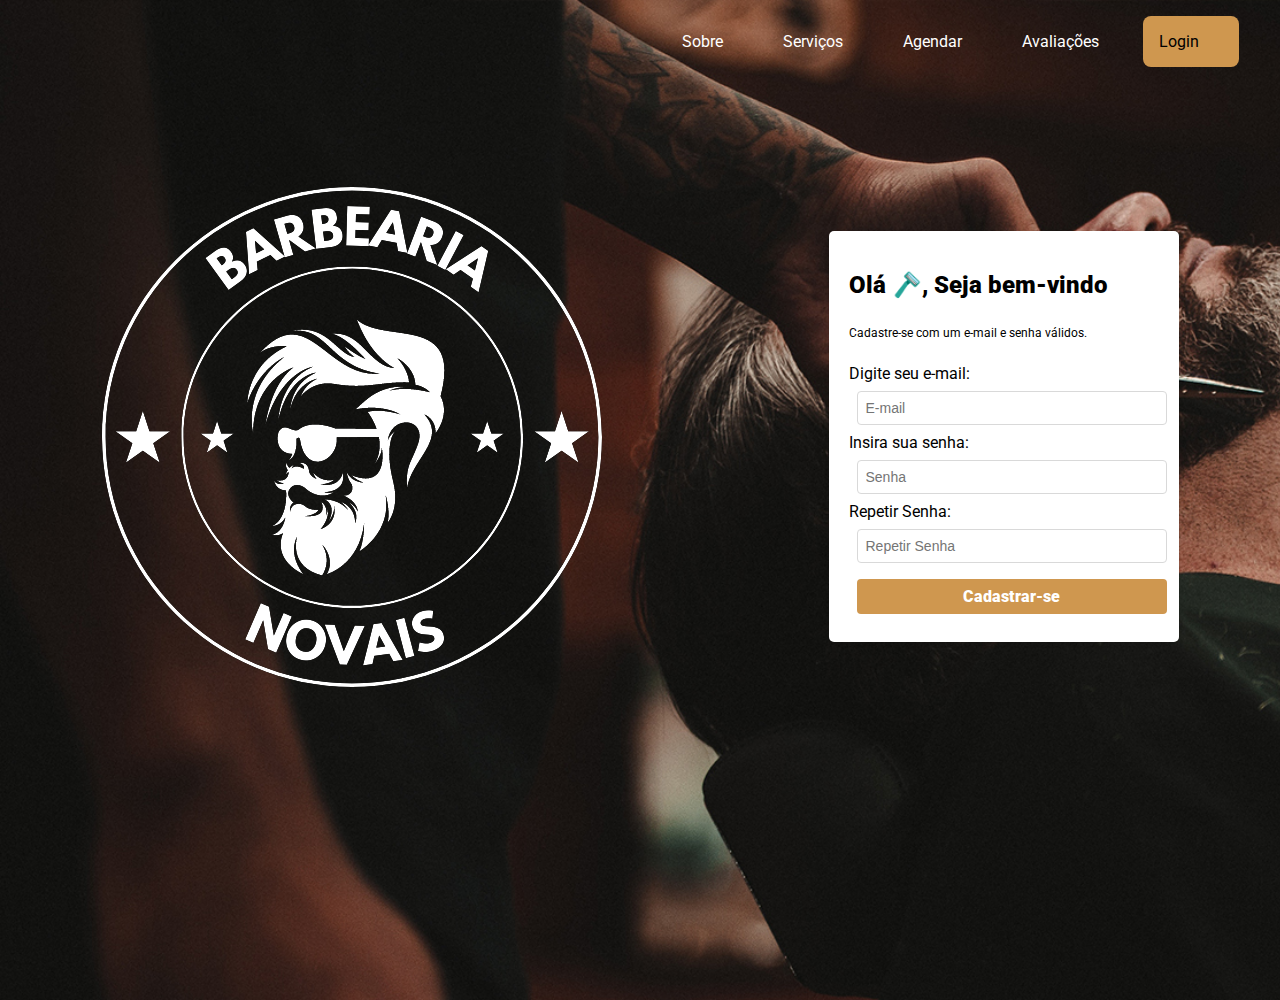
<file: cadastro.html>
<!DOCTYPE html>
<html lang="pt-br">

<head>
  <meta charset="UTF-8">
  <meta name="viewport" content="width=device-width, initial-scale=1.0">
  <link rel="stylesheet" href="css/style.css">
  <link rel="preconnect" href="https://fonts.gstatic.com" crossorigin>
  <link rel="preconnect" href="https://fonts.googleapis.com">
  <link href="https://fonts.googleapis.com/css2?family=Roboto:wght@400;500;700;900&display=swap" rel="stylesheet">
  <link href="https://fonts.googleapis.com/css2?family=Montserrat&display=swap" rel="stylesheet">
  <link rel="icon" type="image/x-icon" href="img/favicon.ico.png">
  <title>Novais | Login</title>
</head>

<body>
  <header class="header__login">
    <nav>
      <ul class="logo">
        <li>
        </li>
      </ul>
      <ul class="menu">
        <li> <a href="#sobre" class="nav__item">Sobre</a></li>
        <li> <a href="#servicos" class="nav__item">Serviços</a></li>
        <li> <a href="login.html" class="nav__item">Agendar</a></li>
        <li> <a href="#avaliacoes" class="nav__item">Avaliações</a></li>
        <li class="login"> <a href="login.html">Login</a></li>
    </ul>
    </nav>
    <section class="area__formulario">
      <a href="index.html" class="imagem__login"><img class="imagem__login" src="img/BarberShop__1_-removebg-preview.png" alt="logo"></a>
      <form action="">
        <h2 class="titulo__form"> Olá 🪒, Seja bem-vindo</h2>
        <p class="texto__form">Cadastre-se com um e-mail e senha válidos.</p>

        <label for="email">Digite seu e-mail:</label>
        <input id="email" type="email" placeholder="E-mail" required>

        <label for="senha">Insira sua senha:</label>
        <input id="password" type="password" placeholder="Senha" required>

        <label for="senha">Repetir Senha:</label>
        <input id="confirmPassword" type="password" placeholder="Repetir Senha" required>

        <button id="registerButton">Cadastrar-se</button>
      </form>
    </section>
  </header>
</body>
</file>
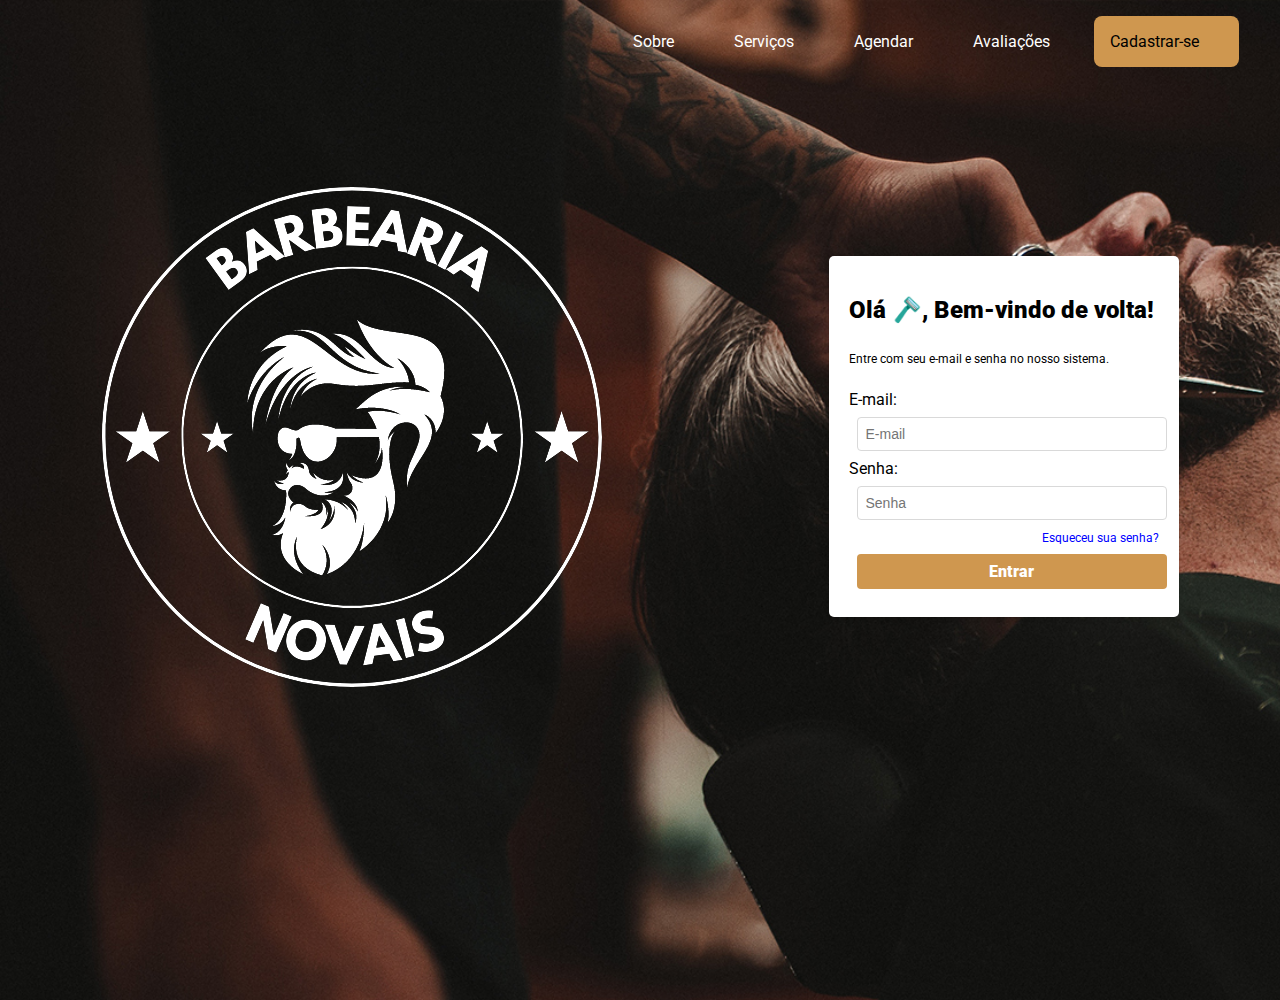
<file: login.html>
<!DOCTYPE html>
<html lang="pt-br">

<head>
  <meta charset="UTF-8">
  <meta name="viewport" content="width=device-width, initial-scale=1.0">
  <link rel="stylesheet" href="css/style.css">
  <link rel="preconnect" href="https://fonts.gstatic.com" crossorigin>
  <link rel="preconnect" href="https://fonts.googleapis.com">
  <link href="https://fonts.googleapis.com/css2?family=Roboto:wght@400;500;700;900&display=swap" rel="stylesheet">
  <link href="https://fonts.googleapis.com/css2?family=Montserrat&display=swap" rel="stylesheet">
  <link rel="icon" type="image/x-icon" href="img/favicon.ico.png">
  <title>Novais | Login</title>
</head>

<body>
  <header class="header__login">
    <nav>
      <ul class="logo">
        <li>
        </li>
      </ul>
      <ul class="menu">
        <li> <a href="#sobre" class="nav__item">Sobre</a></li>
        <li> <a href="#servicos" class="nav__item">Serviços</a></li>
        <li> <a href="login.html" class="nav__item">Agendar</a></li>
        <li> <a href="#avaliacoes" class="nav__item">Avaliações</a></li>
        <li class="login"> <a href="cadastro.html">Cadastrar-se</a></li>
    </ul>
    </nav>
    <section class="area__formulario">
      <a href="index.html" class="imagem__login"><img class="imagem__login" src="img/BarberShop__1_-removebg-preview.png" alt="logo"></a>
      <form action="">
        <h2 class="titulo__form"> Olá 🪒, Bem-vindo de volta!</h2>
        <p class="texto__form">Entre com seu e-mail e senha no nosso sistema.</p>
        <label for="email">E-mail:</label>
        <input id="email" type="email" placeholder="E-mail" required>
        <label for="senha">Senha:</label>
        <input id="password" type="password" placeholder="Senha" required>
        <a class="esqueceu__senha" href="">Esqueceu sua senha?</a>
        <button id="btnLogin">Entrar</button>
      </form>
    </section>
  </header>
</body>
</file>
<file: css/style.css>
@import url(nav.css);
@import url(variaveis.css);
@import url(header.css);
@import url(sobre.css);
@import url(login.css);
@import url(utils.css);
@import url(barbeiros.css);
@import url(carousel.css);
@import url(footer.css);

html {
    font-family: "Roboto", sans-serif;
}

body {
    margin: 0px;
}
.servicos{
    margin-top: 64px;
}
</file>
